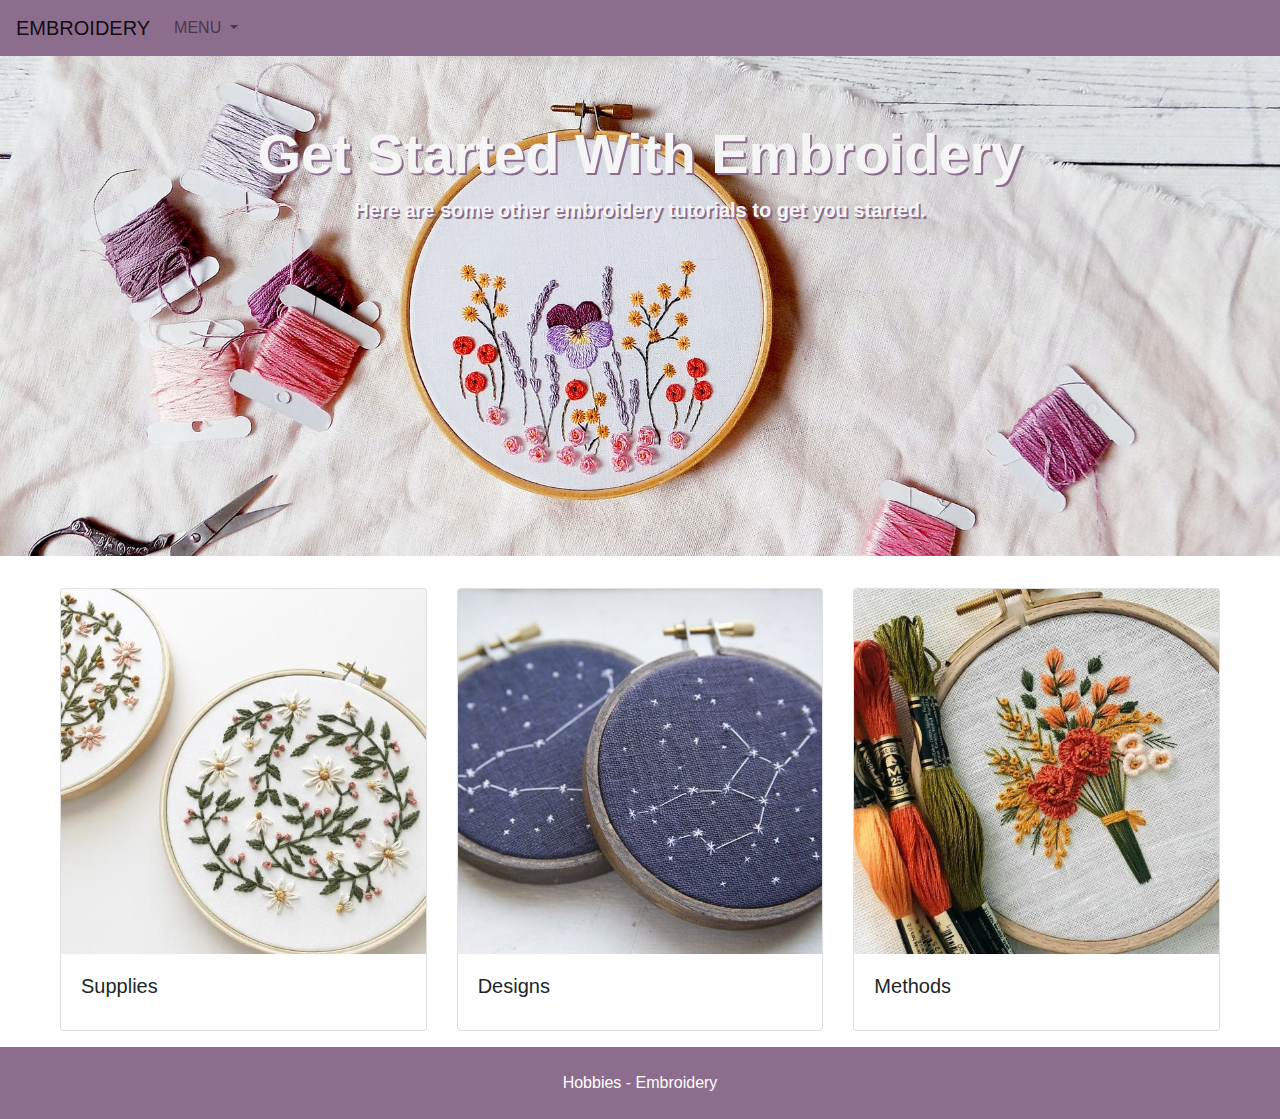
<file: index.html>
<!DOCTYPE html>
<html lang=en>

<head>
    <!-- Required meta tags -->
    <meta charset="utf-8">
    <meta name="viewport" content="width=device-width, initial-scale=1, shrink-to-fit=no">

    <!-- CSS -->
    <link rel="stylesheet" href="./css/stylesheet.css">
    <!-- Bootstrap CSS -->
    <link rel="stylesheet" href="https://stackpath.bootstrapcdn.com/bootstrap/4.4.1/css/bootstrap.min.css"
        integrity="sha384-Vkoo8x4CGsO3+Hhxv8T/Q5PaXtkKtu6ug5TOeNV6gBiFeWPGFN9MuhOf23Q9Ifjh" crossorigin="anonymous">
    <title>Embroidery</title>
    <!-- Global site tag (gtag.js) - Google Analytics -->
<script async src="https://www.googletagmanager.com/gtag/js?id=G-29PE69R1W8"></script>
<script>
  window.dataLayer = window.dataLayer || [];
  function gtag(){dataLayer.push(arguments);}
  gtag('js', new Date());

  gtag('config', 'G-29PE69R1W8');
</script>
</head>

<body>
    <nav class="navbar navbar-expand-lg navbar-light homeMenu" style="background-color: rgb(141, 109, 141);">
        <a class="navbar-brand" href="#">EMBROIDERY</a>
        <button class="navbar-toggler" type="button" data-toggle="collapse" data-target="#navbarNavDropdown"
            aria-controls="navbarNavDropdown" aria-expanded="false" aria-label="Toggle navigation">
            <span class="navbar-toggler-icon"></span>
        </button>
        <div class="collapse navbar-collapse" id="navbarNavDropdown">
            <ul class="navbar-nav">
                <li class="nav-item dropdown">
                    <a class="nav-link dropdown-toggle" href="#" id="navbarDropdownMenuLink" role="button"
                        data-toggle="dropdown" aria-haspopup="true" aria-expanded="false">
                        MENU
                    </a>
                    <div class="dropdown-menu" aria-labelledby="navbarDropdownMenuLink">
                        <a class="dropdown-item" href="/index.html">Get Started</a>
                        <a class="dropdown-item" href="./html/improve.html">How To Improve</a>
                        <a class="dropdown-item" href="./html/hobbies.html">Related Hobbies</a>
                    </div>
                </li>
            </ul>
        </div>
    </nav>
    <div class="jumbotron jumbotron-fluid starting getStarted">
        <div class="container">
            <h1 class="display-4">Get Started With Embroidery</h1>
            <p class="lead">Here are some other embroidery tutorials to get you started.</p>
        </div>
    </div>

    <div class="card-deck row row-cols-1 row-cols-md-3" >
        <div class="card mb-3">
            <img src="./images/Daisy Embroidery Kit, April Flower Embroidery Kit, DIY Embroidery, Birth Flower, Beginner Level,  Embroidery How To, Intermediate.jfif"
                class="card-img-top" alt="...">
            <div class="card-body">
                <h5 class="card-title">Supplies</h5>
            </div>
        </div>
        <div class="card mb-3">
            <img src="./images/Wedding Rings Depot - 14K Two Tone Gold Center Runway Modern Comfort Fit Women's Wedding Band (6mm) - Walmart_com.jfif"
                class="card-img-top" alt="...">
            <div class="card-body">
                <h5 class="card-title">Designs</h5>
            </div>
        </div>
        <div class="card mb-3">
            <img src="./images/Everything is embroidery on Instagram_ “🎥_ @muhibbi2406 💜 Tag your friends who need to see this_ For more 👉 Follow us! 👉 @gallery_embroidery Thank you so muc.jfif"
                class="card-img-top" alt="...">
            <div class="card-body">
                <h5 class="card-title">Methods</h5>
            </div>
        </div>
    </div>
    <footer class="py-4 flex-shrink-0">
        <div class="container text-center">
          <a href="/index.html">Hobbies - Embroidery</a>
        </div>
      </footer>

    <!-- jQuery first, then Popper.js, then Bootstrap JS -->
    <script src="https://code.jquery.com/jquery-3.4.1.slim.min.js"
        integrity="sha384-J6qa4849blE2+poT4WnyKhv5vZF5SrPo0iEjwBvKU7imGFAV0wwj1yYfoRSJoZ+n"
        crossorigin="anonymous"></script>
    <script src="https://cdn.jsdelivr.net/npm/popper.js@1.16.0/dist/umd/popper.min.js"
        integrity="sha384-Q6E9RHvbIyZFJoft+2mJbHaEWldlvI9IOYy5n3zV9zzTtmI3UksdQRVvoxMfooAo"
        crossorigin="anonymous"></script>
    <script src="https://stackpath.bootstrapcdn.com/bootstrap/4.4.1/js/bootstrap.min.js"
        integrity="sha384-wfSDF2E50Y2D1uUdj0O3uMBJnjuUD4Ih7YwaYd1iqfktj0Uod8GCExl3Og8ifwB6"
        crossorigin="anonymous"></script>

</body>

</html>
</file>
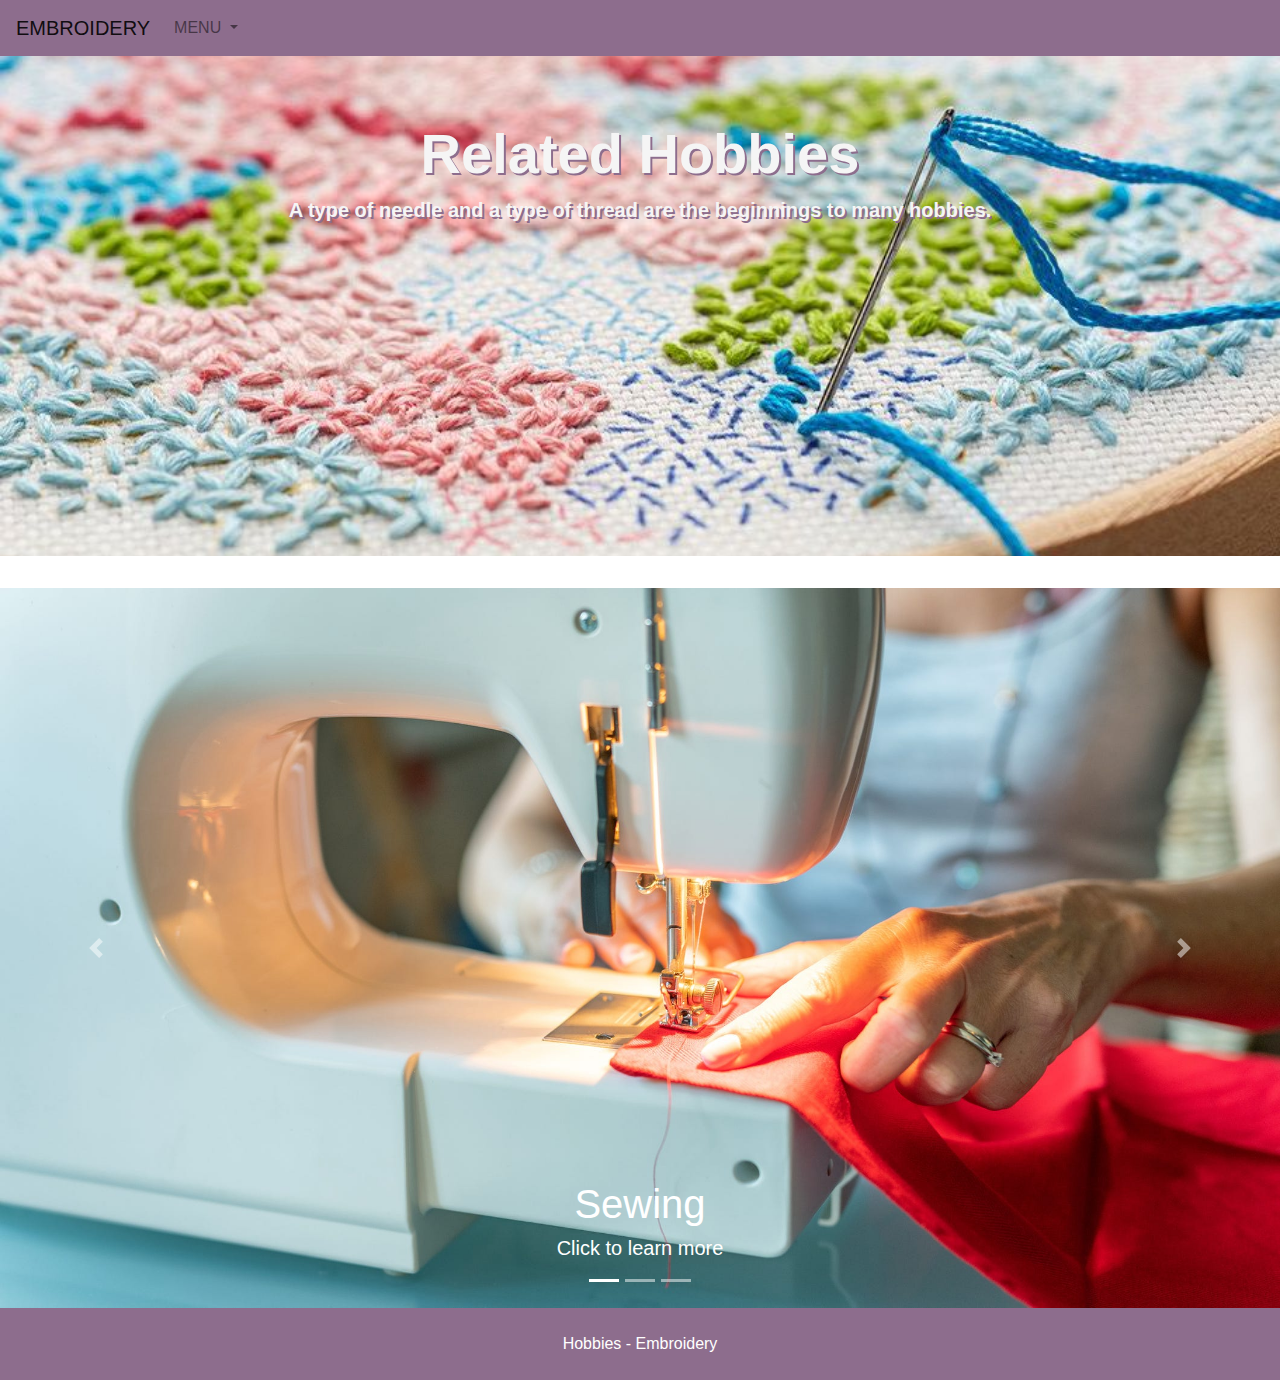
<file: html/hobbies.html>
<!DOCTYPE html>
<html lang=en>

<head>
    <!-- Required meta tags -->
    <meta charset="utf-8">
    <meta name="viewport" content="width=device-width, initial-scale=1, shrink-to-fit=no">

    <!-- CSS -->
    <link rel="stylesheet" href="../css/stylesheet.css">
    <!-- Bootstrap CSS -->
    <link rel="stylesheet" href="https://stackpath.bootstrapcdn.com/bootstrap/4.4.1/css/bootstrap.min.css"
        integrity="sha384-Vkoo8x4CGsO3+Hhxv8T/Q5PaXtkKtu6ug5TOeNV6gBiFeWPGFN9MuhOf23Q9Ifjh" crossorigin="anonymous">
    <title>Embroidery - Related Hobbies</title>
    <!-- Global site tag (gtag.js) - Google Analytics -->
<script async src="https://www.googletagmanager.com/gtag/js?id=G-29PE69R1W8"></script>
<script>
  window.dataLayer = window.dataLayer || [];
  function gtag(){dataLayer.push(arguments);}
  gtag('js', new Date());

  gtag('config', 'G-29PE69R1W8');
</script>
</head>

<body>
    <nav class="navbar navbar-expand-lg navbar-light homeMenu" style="background-color: rgb(141, 109, 141);">
        <a class="navbar-brand" href="./index.html">EMBROIDERY</a>
        <button class="navbar-toggler" type="button" data-toggle="collapse" data-target="#navbarNavDropdown"
            aria-controls="navbarNavDropdown" aria-expanded="false" aria-label="Toggle navigation">
            <span class="navbar-toggler-icon"></span>
        </button>
        <div class="collapse navbar-collapse" id="navbarNavDropdown">
            <ul class="navbar-nav">
                <li class="nav-item dropdown">
                    <a class="nav-link dropdown-toggle" href="#" id="navbarDropdownMenuLink" role="button"
                        data-toggle="dropdown" aria-haspopup="true" aria-expanded="false">
                        MENU
                    </a>
                    <div class="dropdown-menu" aria-labelledby="navbarDropdownMenuLink">
                        <a class="dropdown-item" href="../index.html">Get Started</a>
                        <a class="dropdown-item" href="./html/improve.html">How To Improve</a>
                        <a class="dropdown-item" href="./html/hobbies.html">Related Hobbies</a>
                    </div>
                </li>
            </ul>
        </div>
    </nav>
    <div class="jumbotron jumbotron-fluid starting2 getStarted">
        <div class="container">
            <h1 class="display-4">Related Hobbies</h1>
            <p class="lead">A type of needle and a type of thread are the beginnings to many hobbies.</p>
        </div>
    </div>

    <div id="carouselExampleIndicators" class="carousel slide" data-ride="carousel">
        <ol class="carousel-indicators">
          <li data-target="#carouselExampleIndicators" data-slide-to="0" class="active"></li>
          <li data-target="#carouselExampleIndicators" data-slide-to="1"></li>
          <li data-target="#carouselExampleIndicators" data-slide-to="2"></li>
        </ol>
        <div class="carousel-inner">
          <div class="carousel-item active">
            <img src="../images/558f15c1-dfee-4112-9b45-3931968ed172-sewing-machine-hero.jpg" class="d-block w-100" alt="...">
            <div class="carousel-caption d-none d-md-block">
                <h1>Sewing</h1>
                <h5>Click to learn more</h5>
              </div>  
        </div>
          <div class="carousel-item">
            <img src="../images/48859.jpg" class="d-block w-100" alt="...">
            <div class="carousel-caption d-none d-md-block">
                <h1>Crochet</h1>
                <h5>Click to learn more</h5>
              </div>  
        </div>
          <div class="carousel-item">
            <img src="../images/GettyImages-1170075935-d8cbfc1d31714a94a628a94a4ed60370.jpg" class="d-block w-100" alt="...">
            <div class="carousel-caption d-none d-md-block">
                <h1>Cross Stitch</h1>
                <h5>Click to learn more</h5>
              </div>  
        </div>
        </div>
        <a class="carousel-control-prev" href="#carouselExampleIndicators" role="button" data-slide="prev">
          <span class="carousel-control-prev-icon" aria-hidden="true"></span>
          <span class="sr-only">Previous</span>
        </a>
        <a class="carousel-control-next" href="#carouselExampleIndicators" role="button" data-slide="next">
          <span class="carousel-control-next-icon" aria-hidden="true"></span>
          <span class="sr-only">Next</span>
        </a>
      </div>
      <footer class="py-4 flex-shrink-0">
        <div class="container text-center">
          <a href="/index.html">Hobbies - Embroidery</a>
        </div>
      </footer>

    <!-- jQuery first, then Popper.js, then Bootstrap JS -->
    <script src="https://code.jquery.com/jquery-3.4.1.slim.min.js"
        integrity="sha384-J6qa4849blE2+poT4WnyKhv5vZF5SrPo0iEjwBvKU7imGFAV0wwj1yYfoRSJoZ+n"
        crossorigin="anonymous"></script>
    <script src="https://cdn.jsdelivr.net/npm/popper.js@1.16.0/dist/umd/popper.min.js"
        integrity="sha384-Q6E9RHvbIyZFJoft+2mJbHaEWldlvI9IOYy5n3zV9zzTtmI3UksdQRVvoxMfooAo"
        crossorigin="anonymous"></script>
    <script src="https://stackpath.bootstrapcdn.com/bootstrap/4.4.1/js/bootstrap.min.js"
        integrity="sha384-wfSDF2E50Y2D1uUdj0O3uMBJnjuUD4Ih7YwaYd1iqfktj0Uod8GCExl3Og8ifwB6"
        crossorigin="anonymous"></script>
        

        

</body>

</html>
</file>
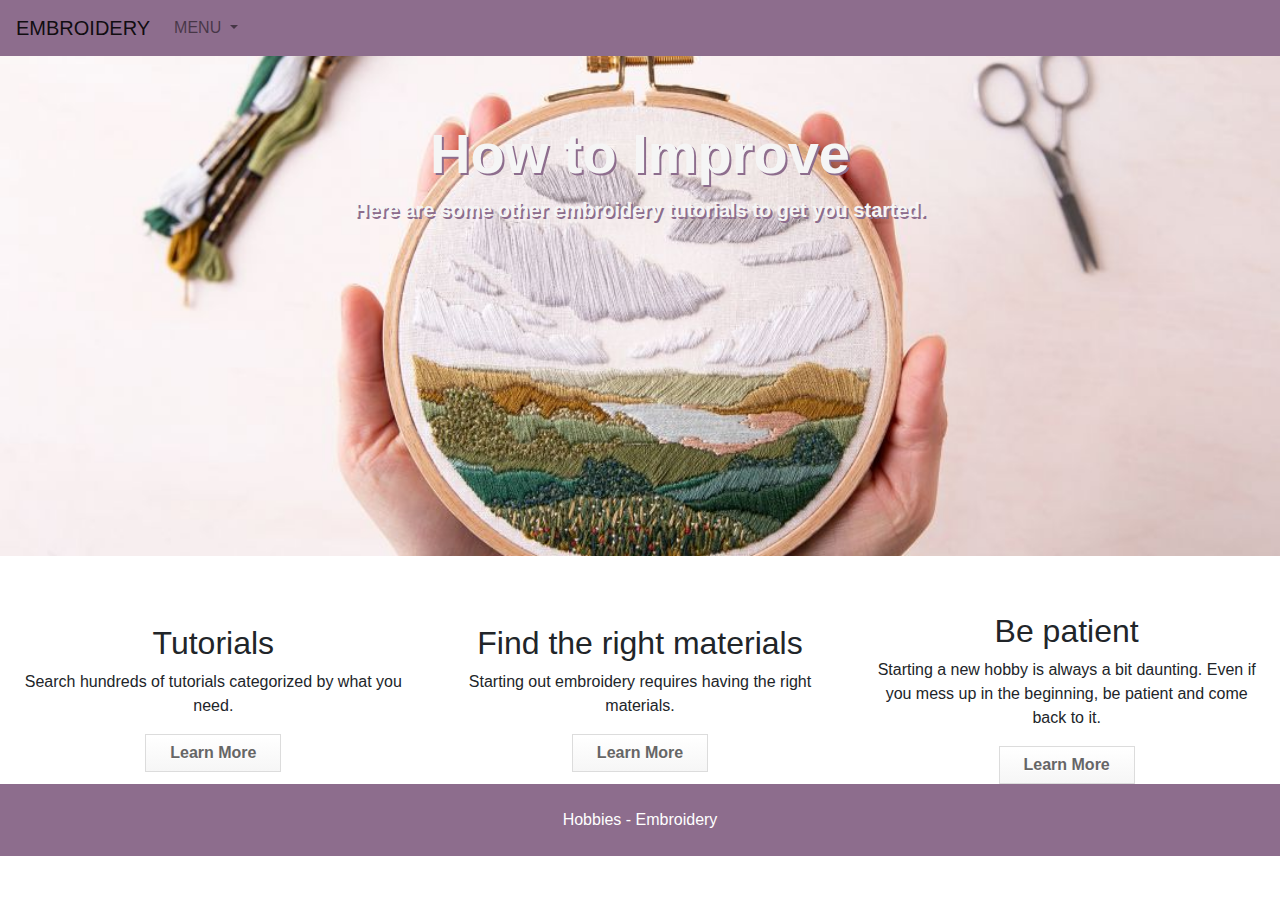
<file: html/improve.html>
<!DOCTYPE html>
<html lang=en>

<head>
    <!-- Required meta tags -->
    <meta charset="utf-8">
    <meta name="viewport" content="width=device-width, initial-scale=1, shrink-to-fit=no">

    <!-- CSS -->
    <link rel="stylesheet" href="../css/stylesheet.css">
    <!-- Bootstrap CSS -->
    <link rel="stylesheet" href="https://stackpath.bootstrapcdn.com/bootstrap/4.4.1/css/bootstrap.min.css"
        integrity="sha384-Vkoo8x4CGsO3+Hhxv8T/Q5PaXtkKtu6ug5TOeNV6gBiFeWPGFN9MuhOf23Q9Ifjh" crossorigin="anonymous">
    <title>Embroidery - How to Improve</title>
    <!-- Global site tag (gtag.js) - Google Analytics -->
<script async src="https://www.googletagmanager.com/gtag/js?id=G-29PE69R1W8"></script>
<script>
  window.dataLayer = window.dataLayer || [];
  function gtag(){dataLayer.push(arguments);}
  gtag('js', new Date());

  gtag('config', 'G-29PE69R1W8');
</script>
</head>

<body>
    <nav class="navbar navbar-expand-lg navbar-light homeMenu" style="background-color: rgb(141, 109, 141);">
        <a class="navbar-brand" href="./index.html">EMBROIDERY</a>
        <button class="navbar-toggler" type="button" data-toggle="collapse" data-target="#navbarNavDropdown"
            aria-controls="navbarNavDropdown" aria-expanded="false" aria-label="Toggle navigation">
            <span class="navbar-toggler-icon"></span>
        </button>
        <div class="collapse navbar-collapse" id="navbarNavDropdown">
            <ul class="navbar-nav">
                <li class="nav-item dropdown">
                    <a class="nav-link dropdown-toggle" href="#" id="navbarDropdownMenuLink" role="button"
                        data-toggle="dropdown" aria-haspopup="true" aria-expanded="false">
                        MENU
                    </a>
                    <div class="dropdown-menu" aria-labelledby="navbarDropdownMenuLink">
                        <a class="dropdown-item" href="../index.html">Get Started</a>
                        <a class="dropdown-item" href="./html/improve.html">How To Improve</a>
                        <a class="dropdown-item" href="./html/hobbies.html">Related Hobbies</a>
                    </div>
                </li>
            </ul>
        </div>
    </nav>
    <div class="jumbotron jumbotron-fluid starting1 getStarted">
        <div class="container">
            <h1 class="display-4">How to Improve</h1>
            <p class="lead">Here are some other embroidery tutorials to get you started.</p>
        </div>
    </div>
    <br>
    <div class="info1">
        <div>
            <h2>
                Tutorials
            </h2>
            <p>
                Search hundreds of tutorials categorized by what you need.
            </p>
            <button>
                Learn More
            </button>
        </div>
        <div>
            <h2>
                Find the right materials
            </h2>
            <p>
                Starting out embroidery requires having the right materials.
            </p>
            <button>
                Learn More
            </button>
        </div>
        <div>
            <h2>
                Be patient
            </h2>
            <p>
                Starting a new hobby is always a bit daunting. Even if you mess up in the beginning, be patient and come back to it.
            </p>
            <button>
                Learn More
            </button>
        </div>
    </div>
    <footer class="py-4 flex-shrink-0">
        <div class="container text-center">
          <a href="/index.html">Hobbies - Embroidery</a>
        </div>
      </footer>

    <!-- jQuery first, then Popper.js, then Bootstrap JS -->
    <script src="https://code.jquery.com/jquery-3.4.1.slim.min.js"
        integrity="sha384-J6qa4849blE2+poT4WnyKhv5vZF5SrPo0iEjwBvKU7imGFAV0wwj1yYfoRSJoZ+n"
        crossorigin="anonymous"></script>
    <script src="https://cdn.jsdelivr.net/npm/popper.js@1.16.0/dist/umd/popper.min.js"
        integrity="sha384-Q6E9RHvbIyZFJoft+2mJbHaEWldlvI9IOYy5n3zV9zzTtmI3UksdQRVvoxMfooAo"
        crossorigin="anonymous"></script>
    <script src="https://stackpath.bootstrapcdn.com/bootstrap/4.4.1/js/bootstrap.min.js"
        integrity="sha384-wfSDF2E50Y2D1uUdj0O3uMBJnjuUD4Ih7YwaYd1iqfktj0Uod8GCExl3Og8ifwB6"
        crossorigin="anonymous"></script>
        

</body>

</html>
</file>
<file: css/stylesheet.css>
.starting {
    background-image: url(../images/1ecccd50-34bd-4579-8876-1183adad0e7b_37.jpg);
    background-size:cover;
    background-position:center;
    height: 500px;
}

.starting1 {
    background-image: url(./../images/m5rpadjfv50eyolofmfk.jpg);
    background-size:cover;
    background-position:center;
    height: 500px;
}

.starting2 {
    background-image: url(./../images/Modern_BelindaMarshall-5a70f329ff1b780037f0c5db.jpg);
    background-size:cover;
    background-position:center;
    height: 500px;
}

.getStarted {
    text-align: center;
    font-size: large;
    color: whitesmoke;
    text-shadow: rgb(141, 109, 141) 2px 2px;
}


.getStarted h1 {
    font-weight: 800;
}

.getStarted p {
    font-weight: 600;
}

.card-deck {    
    padding-left: 60px;
    padding-right: 60px;
}

.homeMenu {
    justify-content: flex-end;
}

.navbar-brand{
    color: whitesmoke;
}

.info1 {
    display: flex;
    flex-direction: row;
    align-content: center;
    align-items: center;
    justify-content: center;
    margin-left: 0;
    margin-right: 0;
}
    

.info1 div {
    flex: none;
    text-align: center;
    align-content: center;
    justify-content: center;
    align-items: center;
    width: 30%;
    margin: auto;
}

button {
	box-shadow:inset 0px 1px 0px 0px #ffffff;
	background:linear-gradient(to bottom, #ffffff 5%, #f6f6f6 100%);
	background-color:#ffffff;
	border-radius:6px;
	border:1px solid #dcdcdc;
	display:inline-block;
	cursor:pointer;
	color:#666666;
	font-family:Arial;
	font-size:15px;
	font-weight:bold;
	padding:6px 24px;
	text-decoration:none;
	text-shadow:0px 1px 0px #ffffff;
}
button:hover {
	background:linear-gradient(to bottom, #f6f6f6 5%, #ffffff 100%);
	background-color:#f6f6f6;
}
button:active {
	position:relative;
	top:1px;
}

footer {
    bottom:0px;
    width:100%;
    background: rgb(141, 109, 141);
}

footer a {
    color: white;
}

footer a:hover {
    color: whitesmoke;
}
</file>
